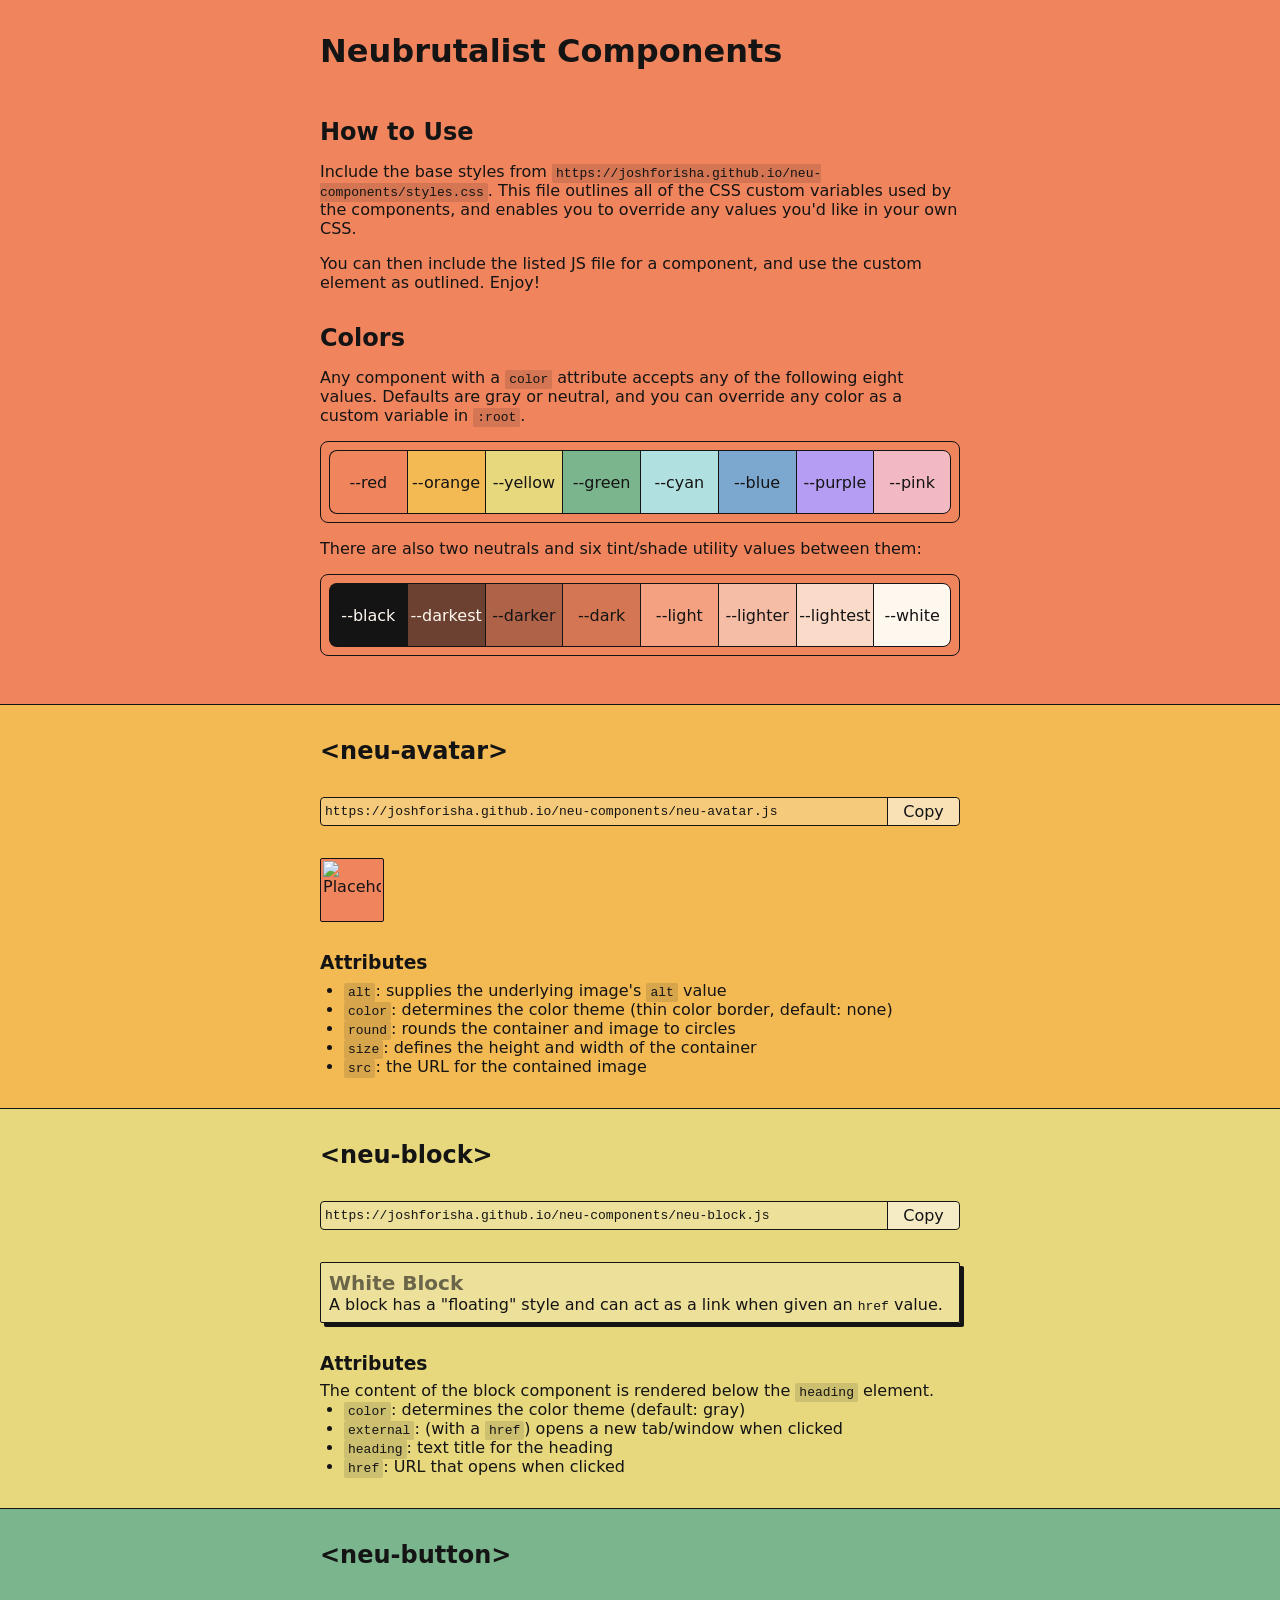
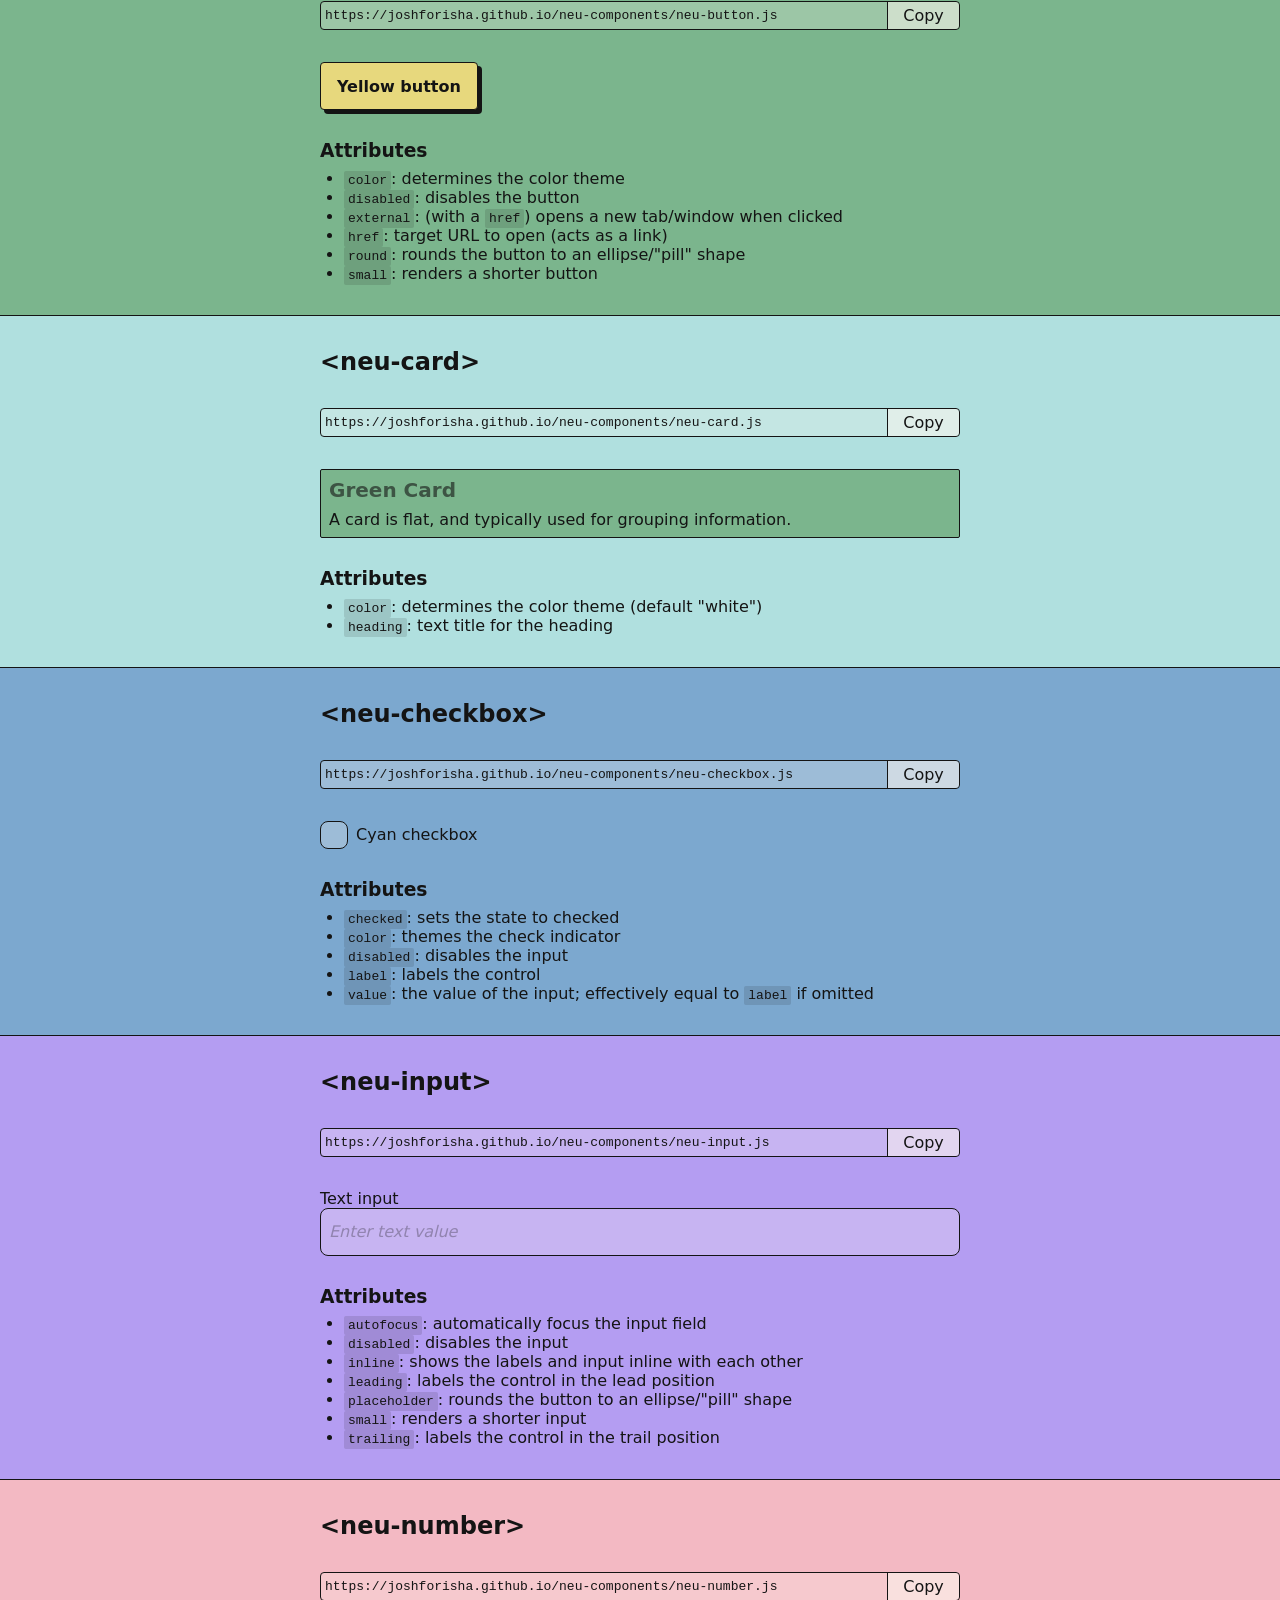
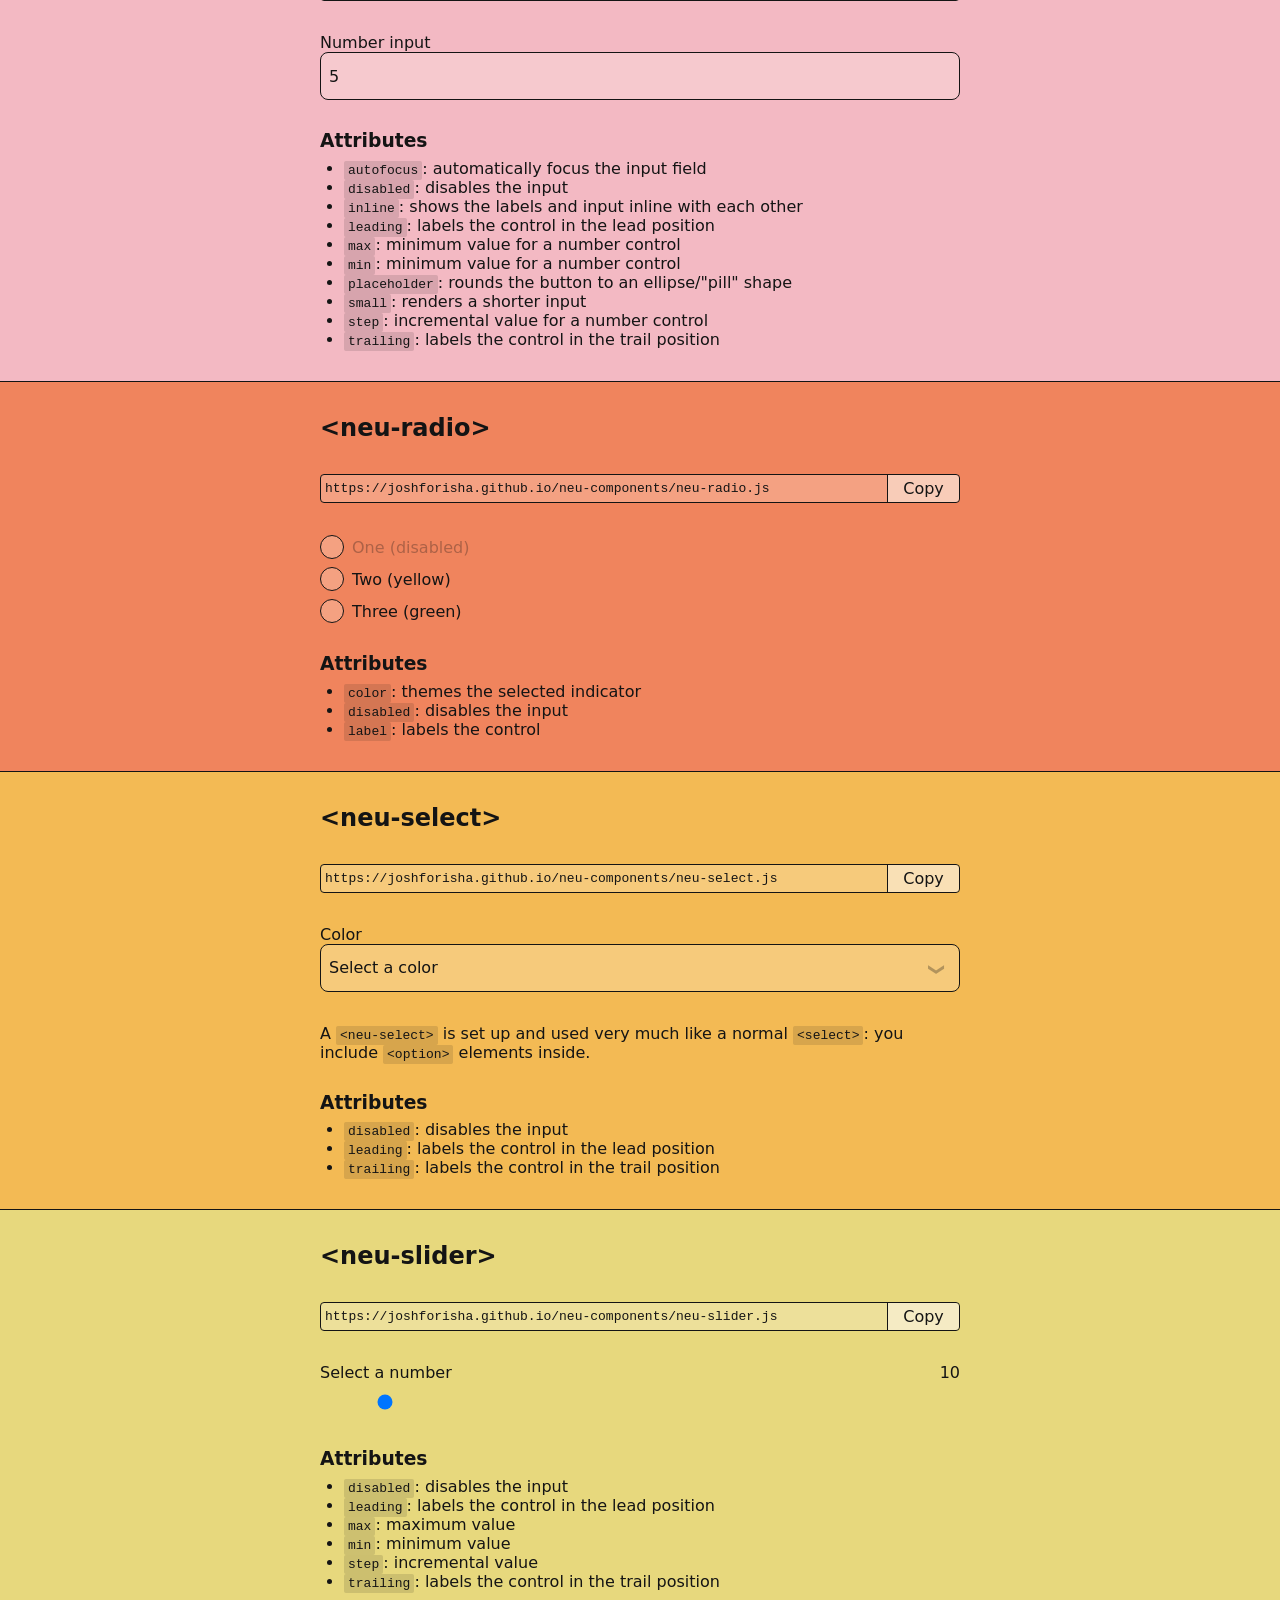
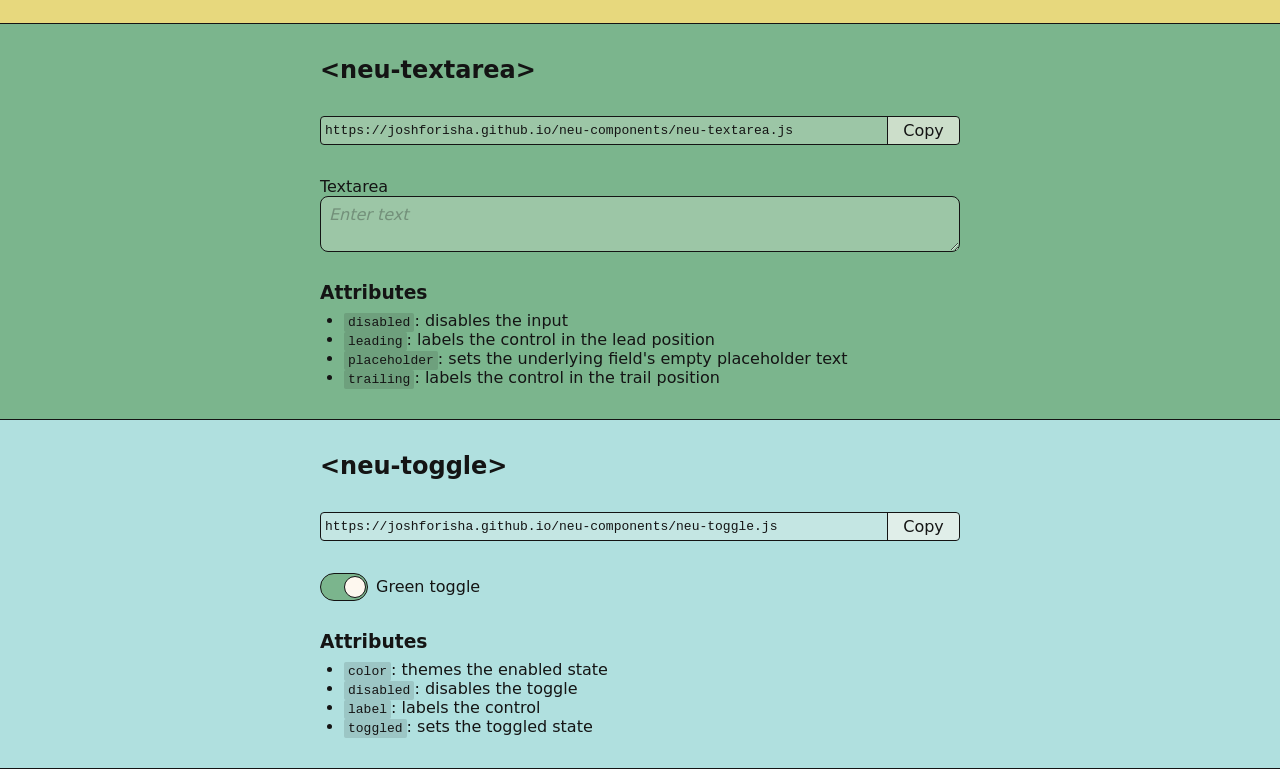
<file: index.html>
<!DOCTYPE html>
<html lang="en">
  <head>
    <meta charset="UTF-8" />
    <meta name="description" content="Web components for styling Neubrutalist interfaces" />
    <meta name="theme-color" content="#F0D1D1" />
    <meta name="viewport" content="initial-scale=1, width=device-width" />
    <title>Neubrutalist Components</title>
    <link rel="stylesheet" href="styles.css" />
    <!--
    <link rel="icon" href="/favicon.ico" sizes="any" />
    <link rel="icon" href="/icon.svg" type="image/svg+xml" />
    <link rel="apple-touch-icon" href="/apple-touch-icon.png" />
    <link rel="manifest" href="/manifest.json" />
    -->
    <script src="copy-link.js" type="module"></script>
    <script src="neu-avatar.js" type="module"></script>
    <script src="neu-block.js" type="module"></script>
    <script src="neu-button.js" type="module"></script>
    <script src="neu-card.js" type="module"></script>
    <script src="neu-checkbox.js" type="module"></script>
    <script src="neu-input.js" type="module"></script>
    <script src="neu-number.js" type="module"></script>
    <script src="neu-radio.js" type="module"></script>
    <script src="neu-select.js" type="module"></script>
    <script src="neu-slider.js" type="module"></script>
    <script src="neu-textarea.js" type="module"></script>
    <script src="neu-toggle.js" type="module"></script>
    <style>
      :root {
        --content-width: 40rem;
      }

      a {
        color: inherit;
      }

      aside {
        margin: var(--large) auto 0;
        max-width: var(--content-width);
        width: 100%;

        ul {
          margin: 0;
          padding-left: calc(var(--medium) + var(--small));
        }
      }

      body {
        background-color: var(--red);
        margin: 0;

        & > aside {
          margin: 0 auto;
          max-width: calc(var(--content-width) + var(--large));
          padding: var(--medium);
        }

        & > section {
          border-top: var(--border);
          display: flex;
          flex-direction: column;
          gap: var(--large);
          padding: var(--large) var(--medium);

          &:first-of-type {
            margin-top: var(--large);
          }

          &:last-of-type {
            border-bottom: var(--border);
          }

          &:nth-of-type(8n + 1) { background-color: var(--orange) }
          &:nth-of-type(8n + 2) { background-color: var(--yellow) }
          &:nth-of-type(8n + 3) { background-color: var(--green) }
          &:nth-of-type(8n + 4) { background-color: var(--cyan) }
          &:nth-of-type(8n + 5) { background-color: var(--blue) }
          &:nth-of-type(8n + 6) { background-color: var(--purple) }
          &:nth-of-type(8n + 7) { background-color: var(--pink) }
          &:nth-of-type(8n + 8) { background-color: var(--red) }

          aside {
            margin-top: 0;
          }

          div {
            display: flex;
            flex-wrap: wrap;
            gap: var(--small);
            margin: 0 auto;
            max-width: var(--content-width);
            width: 100%;

            &.vertical {
              flex-direction: column;
            }
          }

          p {
            margin: 0 auto;
            max-width: var(--content-width);
          }
        }
      }

      code {
        background-color: var(--dark);
        border-radius: var(--thin);
        padding: var(--thin) var(--tiny);
      }

      copy-link {
        margin: 0 auto;
        max-width: var(--content-width);
        width: 100%;
      }

      h1 {
        margin: var(--large) auto;
        max-width: calc(var(--content-width) + var(--large));
        padding: 0 var(--medium);
        width: 100%;
      }

      h2 {
        margin: 0 auto;
        max-width: var(--content-width);
        width: 100%;
      }

      h3 {
        line-height: 1;
        margin: 0 auto var(--small);
        max-width: var(--content-width);
        width: 100%;

        & + p {
          margin: var(--small) 0;
        }
      }

      p {
        margin: var(--medium) 0 0;
      }

      @keyframes colorChange {
        0% { background-color: var(--red) }
        12.5% { background-color: var(--orange) }
        25% { background-color: var(--yellow) }
        37.5% { background-color: var(--green) }
        50% { background-color: var(--cyan) }
        62.5% { background-color: var(--blue) }
        75% { background-color: var(--purple) }
        87.5% { background-color: var(--pink) }
        100% { background-color: var(--red) }
      }

      .color-grid {
        animation: colorChange 30s linear infinite;
        background-color: var(--red);
        border-radius: var(--small);
        border: var(--border);
        display: grid;
        grid-template-columns: repeat(4, 1fr);
        margin-top: var(--medium);
        padding: var(--small);

        span {
          align-items: center;
          border-left: var(--border);
          border-top: var(--border);
          display: flex;
          height: var(--huge);
          justify-content: center;

          &:first-of-type {
            border-top-left-radius: var(--small);
          }

          &:nth-child(4) {
            border-top-right-radius: var(--small);
          }

          &:nth-child(5) {
            border-bottom-left-radius: var(--small);
          }

          &:last-of-type {
            border-bottom-right-radius: var(--small);
          }

          &:nth-child(n+5) {
            border-bottom: var(--border);
          }

          &:nth-child(4n) {
            border-right: var(--border);
          }
        }
      }

      @media screen and (hover: hover) {
        a {
          cursor: pointer;
          text-decoration: none;

          &:hover {
            text-decoration: underline;
          }
        }
      }

      @media screen and (min-width: 40rem) {
        .color-grid {
          grid-template-columns: repeat(8, 1fr);

          span {
            border-bottom: var(--border);

            &:first-of-type {
              border-bottom-left-radius: var(--small);
            }

            &:nth-child(4),
            &:nth-child(5) {
              border-radius: 0;
            }

            &:nth-child(4n) {
              border-right: none;
            }

            &:last-child {
              border-top-right-radius: var(--small);
              border-right: var(--border);
            }
          }
        }
      }
    </style>
  </head>
  <body>
    <h1><a href="/">Neubrutalist Components</a></h1>
    <aside>
      <h2>How to Use</h2>
      <p>Include the base styles from <code>https://joshforisha.github.io/neu-components/styles.css</code>. This file outlines all of the CSS custom variables used by the components, and enables you to override any values you'd like in your own CSS.</p>
      <p>You can then include the listed JS file for a component, and use the custom element as outlined. Enjoy!</p>
    </aside>
    <aside>
      <h2>Colors</h2>
      <p>Any component with a <code>color</code> attribute accepts any of the following eight values. Defaults are gray or neutral, and you can override any color as a custom variable in <code>:root</code>.</p>
      <div class="color-grid">
        <span class="tile" style="background-color: var(--red)">--red</span>
        <span class="tile" style="background-color: var(--orange)">--orange</span>
        <span class="tile" style="background-color: var(--yellow)">--yellow</span>
        <span class="tile" style="background-color: var(--green)">--green</span>
        <span class="tile" style="background-color: var(--cyan)">--cyan</span>
        <span class="tile" style="background-color: var(--blue)">--blue</span>
        <span class="tile" style="background-color: var(--purple)">--purple</span>
        <span class="tile" style="background-color: var(--pink)">--pink</span>
      </div>
      <p>There are also two neutrals and six tint/shade utility values between them:</p>
      <div class="utility color-grid">
        <span class="tile" style="background-color: var(--black); color: var(--white)">--black</span>
        <span class="tile" style="background-color: var(--darkest); color: var(--white)">--darkest</span>
        <span class="tile" style="background-color: var(--darker)">--darker</span>
        <span class="tile" style="background-color: var(--dark)">--dark</span>
        <span class="tile" style="background-color: var(--light)">--light</span>
        <span class="tile" style="background-color: var(--lighter)">--lighter</span>
        <span class="tile" style="background-color: var(--lightest)">--lightest</span>
        <span class="tile" style="background-color: var(--white)">--white</span>
      </div>
    </aside>
    <section id="neu-avatar">
      <h2><a href="#neu-avatar">&lt;neu-avatar&gt;</a></h2>
      <copy-link url="https://joshforisha.github.io/neu-components/neu-avatar.js"></copy-link>
      <div>
        <neu-avatar
          alt="Placeholder"
          color="red"
          size="64"
          src="https://placehold.co/64"
        ></neu-avatar>
      </div>
      <aside>
        <h3>Attributes</h3>
        <ul>
          <li><code>alt</code>: supplies the underlying image's <code>alt</code> value</li>
          <li><code>color</code>: determines the color theme (thin color border, default: none)</li>
          <li><code>round</code>: rounds the container and image to circles</li>
          <li><code>size</code>: defines the height and width of the container</li>
          <li><code>src</code>: the URL for the contained image</li>
        </ul>
      </aside>
    </section>
    <section id="neu-block">
      <h2><a href="#neu-block">&lt;neu-block&gt;</a></h2>
      <copy-link url="https://joshforisha.github.io/neu-components/neu-block.js"></copy-link>
      <div>
        <neu-block heading="White Block" href="/">
          <p>A block has a "floating" style and can act as a link when given an <code>href</code> value.</p>
        </neu-block>
      </div>
      <aside>
        <h3>Attributes</h3>
        <p>The content of the block component is rendered below the <code>heading</code> element.</p>
        <ul>
          <li><code>color</code>: determines the color theme (default: gray)</li>
          <li><code>external</code>: (with a <code>href</code>) opens a new tab/window when clicked</li>
          <li><code>heading</code>: text title for the heading</li>
          <li><code>href</code>: URL that opens when clicked</li>
        </ul>
      </aside>
    </section>
    <section id="neu-button">
      <h2><a href="#neu-button">&lt;neu-button&gt;</a></h2>
      <copy-link url="https://joshforisha.github.io/neu-components/neu-button.js"></copy-link>
      <div>
        <neu-button color="yellow">Yellow button</neu-button>
      </div>
      <aside>
        <h3>Attributes</h3>
        <ul>
          <li><code>color</code>: determines the color theme</li>
          <li><code>disabled</code>: disables the button</li>
          <li><code>external</code>: (with a <code>href</code>) opens a new tab/window when clicked</li>
          <li><code>href</code>: target URL to open (acts as a link)</li>
          <li><code>round</code>: rounds the button to an ellipse/"pill" shape</li>
          <li><code>small</code>: renders a shorter button</li>
        </ul>
      </aside>
    </section>
    <section id="neu-card">
      <h2><a href="#neu-card">&lt;neu-card&gt;</a></h2>
      <copy-link url="https://joshforisha.github.io/neu-components/neu-card.js"></copy-link>
      <div>
        <neu-card color="green" heading="Green Card">
          <p>A card is flat, and typically used for grouping information.</p>
        </neu-card>
      </div>
      <aside>
        <h3>Attributes</h3>
        <ul>
          <li><code>color</code>: determines the color theme (default "white")</li>
          <li><code>heading</code>: text title for the heading</li>
        </ul>
      </aside>
    </section>
    <section id="neu-checkbox">
      <h2><a href="#neu-checkbox">&lt;neu-checkbox&gt;</a></h2>
      <copy-link url="https://joshforisha.github.io/neu-components/neu-checkbox.js"></copy-link>
      <div class="vertical">
        <neu-checkbox color="cyan" label="Cyan checkbox"></neu-checkbox>
      </div>
      <aside>
        <h3>Attributes</h3>
        <ul>
          <li><code>checked</code>: sets the state to checked</li>
          <li><code>color</code>: themes the check indicator</li>
          <li><code>disabled</code>: disables the input</li>
          <li><code>label</code>: labels the control</li>
          <li><code>value</code>: the value of the input; effectively equal to <code>label</code> if omitted</li>
        </ul>
      </aside>
    </section>
    <section id="neu-input">
      <h2><a href="#neu-input">&lt;neu-input&gt;</a></h2>
      <copy-link url="https://joshforisha.github.io/neu-components/neu-input.js"></copy-link>
      <div>
        <neu-input
          leading="Text input"
          placeholder="Enter text value"
        ></neu-input>
      </div>
      <aside>
        <h3>Attributes</h3>
        <ul>
          <li><code>autofocus</code>: automatically focus the input field</li>
          <li><code>disabled</code>: disables the input</li>
          <li><code>inline</code>: shows the labels and input inline with each other</li>
          <li><code>leading</code>: labels the control in the lead position</li>
          <li><code>placeholder</code>: rounds the button to an ellipse/"pill" shape</li>
          <li><code>small</code>: renders a shorter input</li>
          <li><code>trailing</code>: labels the control in the trail position</li>
        </ul>
      </aside>
    </section>
    <section id="neu-number">
      <h2><a href="#neu-number">&lt;neu-number&gt;</a></h2>
      <copy-link url="https://joshforisha.github.io/neu-components/neu-number.js"></copy-link>
      <div>
        <neu-number
          leading="Number input"
          max="10"
          min="0"
          value="5"
        ></neu-number>
      </div>
      <aside>
        <h3>Attributes</h3>
        <ul>
          <li><code>autofocus</code>: automatically focus the input field</li>
          <li><code>disabled</code>: disables the input</li>
          <li><code>inline</code>: shows the labels and input inline with each other</li>
          <li><code>leading</code>: labels the control in the lead position</li>
          <li><code>max</code>: minimum value for a number control</li>
          <li><code>min</code>: minimum value for a number control</li>
          <li><code>placeholder</code>: rounds the button to an ellipse/"pill" shape</li>
          <li><code>small</code>: renders a shorter input</li>
          <li><code>step</code>: incremental value for a number control</li>
          <li><code>trailing</code>: labels the control in the trail position</li>
        </ul>
      </aside>
    </section>
    <section id="neu-radio">
      <h2><a href="#neu-radio">&lt;neu-radio&gt;</a></h2>
      <copy-link url="https://joshforisha.github.io/neu-components/neu-radio.js"></copy-link>
      <div class="vertical">
        <neu-radio color="yellow" disabled label="One (disabled)" name="test" value="one"></neu-radio>
        <neu-radio color="yellow" label="Two (yellow)" name="test" value="two"></neu-radio>
        <neu-radio color="green" label="Three (green)" name="test" value="three"></neu-radio>
      </div>
      <aside>
        <h3>Attributes</h3>
        <ul>
          <li><code>color</code>: themes the selected indicator</li>
          <li><code>disabled</code>: disables the input</li>
          <li><code>label</code>: labels the control</li>
        </ul>
      </aside>
    </section>
    <section id="neu-select">
      <h2><a href="#neu-select">&lt;neu-select&gt;</a></h2>
      <copy-link url="https://joshforisha.github.io/neu-components/neu-select.js"></copy-link>
      <div>
        <neu-select leading="Color">
          <option value="">Select a color</option>
          <option value="red">Red</option>
          <option value="orange">Orange</option>
          <option value="yellow">Yellow</option>
          <option value="green">Green</option>
          <option value="teal">Teal</option>
          <option value="blue">Blue</option>
          <option value="indigo">Indigo</option>
          <option value="purple">Purple</option>
          <option value="magenta">Magenta</option>
        </neu-select>
      </div>
      <p>A <code>&lt;neu-select&gt;</code> is set up and used very much like a normal <code>&lt;select&gt;</code>: you include <code>&lt;option&gt;</code> elements inside.</p>
      <aside>
        <h3>Attributes</h3>
        <ul>
          <li><code>disabled</code>: disables the input</li>
          <li><code>leading</code>: labels the control in the lead position</li>
          <li><code>trailing</code>: labels the control in the trail position</li>
        </ul>
      </aside>
    </section>
    <section id="neu-slider">
      <h2><a href="#neu-slider">&lt;neu-slider&gt;</a></h2>
      <copy-link url="https://joshforisha.github.io/neu-components/neu-slider.js"></copy-link>
      <div>
        <neu-slider
          leading="Select a number"
          max="100"
          min="1"
          trailing="10"
          value="10"
        ></neu-slider>
      </div>
      <aside>
        <h3>Attributes</h3>
        <ul>
          <li><code>disabled</code>: disables the input</li>
          <li><code>leading</code>: labels the control in the lead position</li>
          <li><code>max</code>: maximum value</li>
          <li><code>min</code>: minimum value</li>
          <li><code>step</code>: incremental value</li>
          <li><code>trailing</code>: labels the control in the trail position</li>
        </ul>
      </aside>
    </section>
    <section id="neu-textarea">
      <h2><a href="#neu-textarea">&lt;neu-textarea&gt;</a></h2>
      <copy-link url="https://joshforisha.github.io/neu-components/neu-textarea.js"></copy-link>
      <div>
        <neu-textarea
          leading="Textarea"
          placeholder="Enter text"
        ></neu-textarea>
      </div>
      <aside>
        <h3>Attributes</h3>
        <ul>
          <li><code>disabled</code>: disables the input</li>
          <li><code>leading</code>: labels the control in the lead position</li>
          <li><code>placeholder</code>: sets the underlying field's empty placeholder text</li>
          <li><code>trailing</code>: labels the control in the trail position</li>
        </ul>
      </aside>
    </section>
    <section id="neu-toggle">
      <h2><a href="#neu-toggle">&lt;neu-toggle&gt;</a></h2>
      <copy-link url="https://joshforisha.github.io/neu-components/neu-toggle.js"></copy-link>
      <div class="vertical">
        <neu-toggle color="green" label="Green toggle" toggled></neu-toggle>
      </div>
      <aside>
        <h3>Attributes</h3>
        <ul>
          <li><code>color</code>: themes the enabled state</li>
          <li><code>disabled</code>: disables the toggle</li>
          <li><code>label</code>: labels the control</li>
          <li><code>toggled</code>: sets the toggled state</li>
        </ul>
      </aside>
    </section>
    <script>
      const slider = document.querySelector('neu-slider')
      slider.addEventListener('input', (event) => {
        slider.setAttribute('trailing', event.target.value)
      })
    </script>
  </body>
</html>
</file>
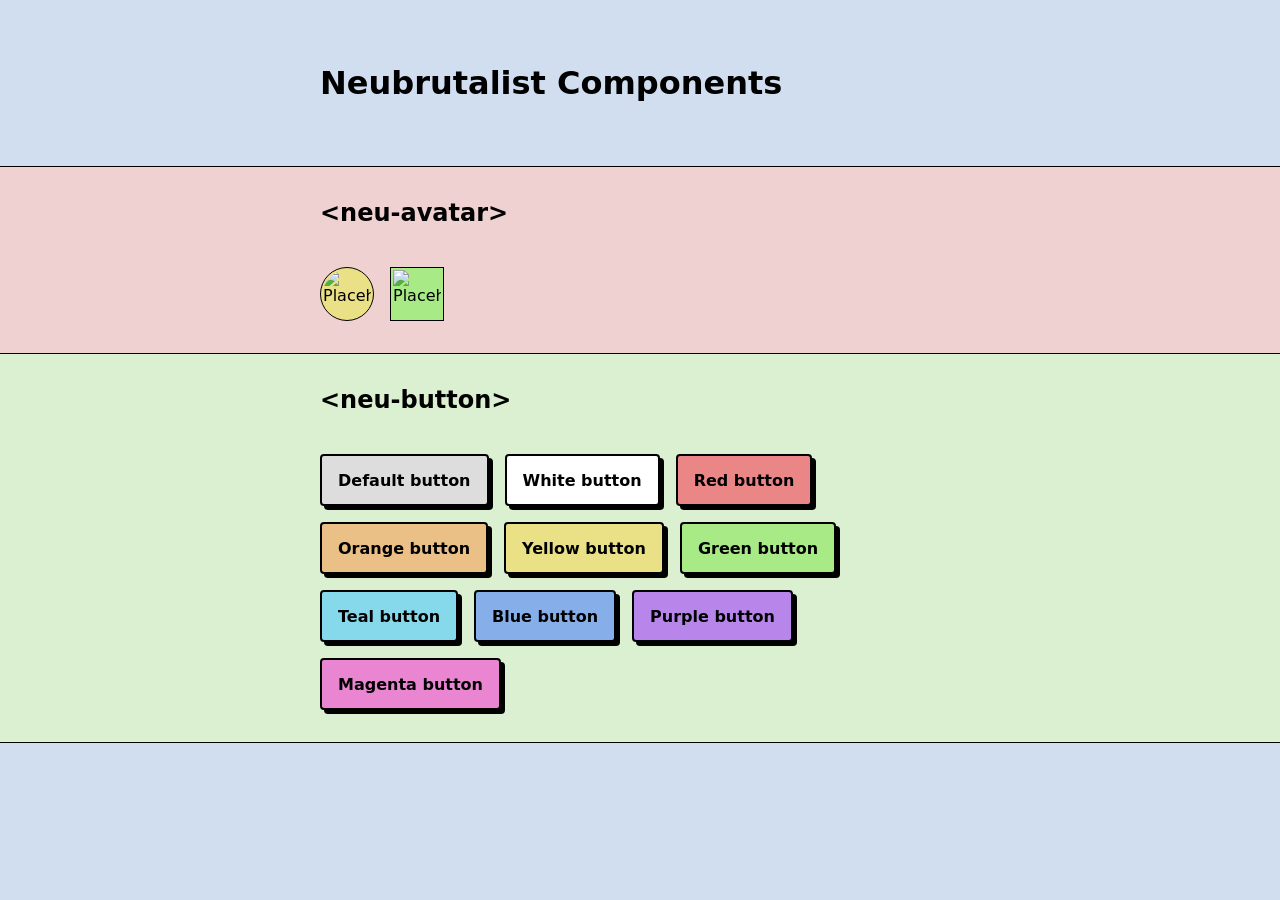
<file: public/index.html>
<!DOCTYPE html>
<html lang="en">
  <head>
    <meta charset="UTF-8" />
    <!--
    <meta name="description" content="" />
    <meta name="theme-color" content="" />
    -->
    <meta name="viewport" content="initial-scale=1, width=device-width" />
    <title>Neubrutalist Components</title>
    <link rel="stylesheet" href="common.css" />
    <!--
    <link rel="icon" href="/favicon.ico" sizes="any" />
    <link rel="icon" href="/icon.svg" type="image/svg+xml" />
    <link rel="apple-touch-icon" href="/apple-touch-icon.png" />
    <link rel="manifest" href="/manifest.json" />
    -->
    <script src="neu-avatar.js" type="module"></script>
    <script src="neu-button.js" type="module"></script>
    <style>
      :root {
        --content-width: 40rem;
      }

      body {
        background-color: var(--blue-light);
        color: var(--black);
        font-family: var(--humanist-fonts);
        margin: 0;
      }

      h1 {
        margin: var(--huge) auto;
        max-width: var(--content-width);
      }

      h2 {
        margin: 0 auto var(--small);
        width: var(--content-width);
      }

      section {
        border-top: var(--border-thin);
        display: flex;
        flex-direction: column;
        gap: var(--large);
        padding: var(--large) var(--medium);

        &:last-of-type {
          border-bottom: var(--border-thin);
        }

        &.red { background-color: var(--red-light) }
        &.orange { background-color: var(--orange-light) }
        &.yellow { background-color: var(--yellow-light) }
        &.green { background-color: var(--green-light) }
        &.teal { background-color: var(--teal-light) }
        &.blue { background-color: var(--blue-light) }
        &.purple { background-color: var(--purple-light) }
        &.magenta { background-color: var(--magenta-light) }

        div {
          display: flex;
          flex-wrap: wrap;
          gap: var(--medium);
          margin: 0 auto;
          width: var(--content-width);
        }
      }
    </style>
  </head>
  <body>
    <h1>Neubrutalist Components</h1>
    <section class="red">
      <h2>&lt;neu-avatar&gt;</h2>
      <div>
        <neu-avatar
          alt="Placeholder"
          color="yellow"
          round
          size="48"
          src="https://placehold.co/48"
        ></neu-avatar>
        <neu-avatar
          alt="Placeholder"
          color="green"
          size="48"
          src="https://placehold.co/48"
        ></neu-avatar>
      </div>
    </section>
    <section class="green">
      <h2>&lt;neu-button&gt;</h2>
      <div>
        <neu-button>Default button</neu-button>
        <neu-button color="white">White button</neu-button>
        <neu-button color="red">Red button</neu-button>
        <neu-button color="orange">Orange button</neu-button>
        <neu-button color="yellow">Yellow button</neu-button>
        <neu-button color="green">Green button</neu-button>
        <neu-button color="teal">Teal button</neu-button>
        <neu-button color="blue">Blue button</neu-button>
        <neu-button color="purple">Purple button</neu-button>
        <neu-button color="magenta">Magenta button</neu-button>
      </div>
    </section>
  </body>
</html>
</file>
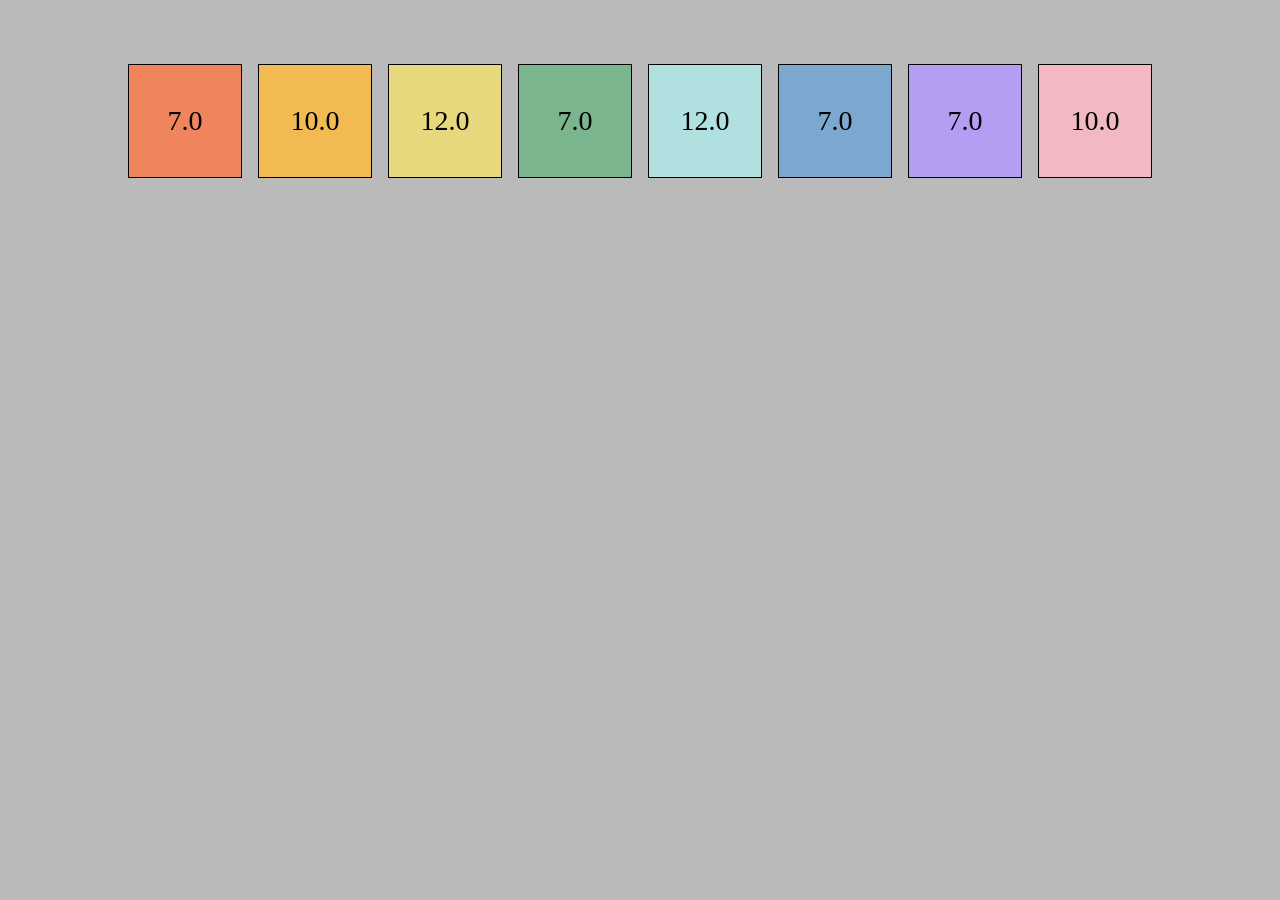
<file: theme.html>
<!DOCTYPE html>
<html lang="en">
  <head>
    <meta charset="UTF-8" />
    <!--
    <meta name="description" content="" />
    <meta name="theme-color" content="" />
    <meta name="viewport" content="initial-scale=1, width=device-width" />
    -->
    <title>Neu Theme Builder</title>
    <!--
    <link rel="icon" href="/favicon.ico" sizes="any" />
    <link rel="icon" href="/icon.svg" type="image/svg+xml" />
    <link rel="apple-touch-icon" href="/apple-touch-icon.png" />
    <link rel="manifest" href="/manifest.json" />
    -->
  </head>
  <body>
    <style>
      :root {
        --black: rgb(20 20 20);
        --blue: rgb(124 168 207);
        --cyan: rgb(176 224 223);
        --gray: #bababa;
        --green: rgb(123 181 141);
        --orange: rgb(243 186 84);
        --pink: rgb(243 185 195);
        --purple: rgb(180 157 242);
        --red: rgb(240 132 93);
        --white: rgb(254 248 239);
        --orange: rgb(243 186 84);
        --yellow: rgb(231 216 125);

        --border: 1px solid black;
      }

      body {
        align-items: center;
        background-color: var(--gray);
        color: black;
        display: flex;
        font-family: --humanist-fonts: Seravek, 'Gill Sans Nova', Ubuntu, Calibri, 'DejaVu Sans', source-sans-pro, sans-serif;
        gap: 1rem;
        justify-content: center;
        margin: 4rem 1rem;
      }

      .tile {
        align-items: center;
        background-color: var(--color);
        border: var(--border);
        display: flex;
        font-size: 1.75rem;
        height: 7rem;
        justify-content: center;
        width: 7rem;
      }
    </style>
    <div class="tile" style="--color: var(--red)"></div>
    <div class="tile" style="--color: var(--orange)"></div>
    <div class="tile" style="--color: var(--yellow)"></div>
    <div class="tile" style="--color: var(--green)"></div>
    <div class="tile" style="--color: var(--cyan)"></div>
    <div class="tile" style="--color: var(--blue)"></div>
    <div class="tile" style="--color: var(--purple)"></div>
    <div class="tile" style="--color: var(--pink)"></div>
    <script>
      function brightness(x) {
        const i = x / 255
        if (i <= 0.03928) return i / 12.92
        return ((i + 0.055) / 1.055) ** 2.4
      }

      function luminosity(r, g, b) {
        return 0.2126 * r + 0.7152 * g + 0.0722 * b
      }

      const blackLum = luminosity(brightness(20), brightness(20), brightness(20))

      Array.from(document.querySelectorAll('.tile')).forEach((tile) => {
        const backgroundColor = getComputedStyle(tile)
          .getPropertyValue('background-color')
        const [r, g, b] = backgroundColor
          .substring(4, backgroundColor.length - 1)
          .split(', ')
          .map(brightness)
        const lum = luminosity(r, g, b)
        const ratio = Math.floor(10 * (lum + 0.05) / (blackLum + 0.05) / 10).toFixed(1)
        tile.textContent = ratio
      })
    </script>
  </body>
</html>
</file>
<file: styles.css>
:root {
  /* Neutrals */
  --black: rgb(20 20 20);
  --white: rgb(254 248 239);

  /* Utilities */
  --dark: rgb(20 20 20 / 0.125);
  --darker: rgb(20 20 20 / 0.3);
  --darkest: rgb(20 20 20 / 0.6);
  --light: rgba(254 248 239 / 0.25);
  --lighter: rgba(254 248 239 / 0.5);
  --lightest: rgba(254 248 239 / 0.75);

  /* Colors */
  --blue: rgb(124 168 207);
  --cyan: rgb(176 224 223);
  --green: rgb(123 181 141);
  --orange: rgb(243 186 84);
  --pink: rgb(243 185 195);
  --purple: rgb(180 157 242);
  --red: rgb(240 132 93);
  --orange: rgb(243 186 84);
  --yellow: rgb(231 216 125);

  /* Fonts */
  --humanist-fonts: Seravek, 'Gill Sans Nova', Ubuntu, Calibri, 'DejaVu Sans', source-sans-pro, sans-serif;

  /* Sizes */
  --control-small: 1.75rem;
  --control: 3rem;
  --huge: 4rem;
  --large: 2rem;
  --medium: 1rem;
  --small: 0.5rem;
  --tiny: 0.25rem;
  --thin: 2px;

  /* Speeds */
  --fast: 75ms ease-out;
  --slow: 150ms ease-out;
  --very-slow: 300ms ease-out;

  /* UI */
  --border: 1px solid var(--black);
  --shadow-collapsed: 0 0 0 var(--black);
  --shadow: var(--tiny) var(--tiny) 0 var(--black);
}

* {
  box-sizing: border-box;
}

body {
  color: var(--black);
  font-family: var(--humanist-fonts);
}

neu-avatar:not(:defined),
neu-block:not(:defined),
neu-button:not(:defined),
neu-card:not(:defined),
neu-checkbox:not(:defined),
neu-input:not(:defined),
neu-number:not(:defined),
neu-radio:not(:defined),
neu-select:not(:defined),
neu-slider:not(:defined),
neu-textarea:not(:defined),
neu-toggle:not(:defined) {
  display: none;
}
</file>
<file: public/common.css>
:root {
  /* Color Hues */
  --hue-blue: 215deg;
  --hue-green: 100deg;
  --hue-magenta: 315deg;
  --hue-orange: 35deg;
  --hue-purple: 270deg;
  --hue-red: 0deg;
  --hue-teal: 190deg;
  --hue-yellow: 55deg;

  /* Color Parameters */
  --level-light: 50% 88%;
  --level-medium: 70% 72%;
  --level-dark: 76% 25%;

  /* Colors */
  --black: #000000;
  --blue-dark: hsl(var(--hue-blue) var(--level-dark));
  --blue-light: hsl(var(--hue-blue) var(--level-light));
  --blue-medium: hsl(var(--hue-blue) var(--level-medium));
  --gray: #dddddd;
  --green-dark: hsl(var(--hue-green) var(--level-dark));
  --green-light: hsl(var(--hue-green) var(--level-light));
  --green-medium: hsl(var(--hue-green) var(--level-medium));
  --magenta-dark: hsl(var(--hue-magenta) var(--level-dark));
  --magenta-light: hsl(var(--hue-magenta) var(--level-light));
  --magenta-medium: hsl(var(--hue-magenta) var(--level-medium));
  --orange-dark: hsl(var(--hue-orange) var(--level-dark));
  --orange-light: hsl(var(--hue-orange) var(--level-light));
  --orange-medium: hsl(var(--hue-orange) var(--level-medium));
  --purple-dark: hsl(var(--hue-purple) var(--level-dark));
  --purple-light: hsl(var(--hue-purple) var(--level-light));
  --purple-medium: hsl(var(--hue-purple) var(--level-medium));
  --red-dark: hsl(var(--hue-red) var(--level-dark));
  --red-light: hsl(var(--hue-red) var(--level-light));
  --red-medium: hsl(var(--hue-red) var(--level-medium));
  --teal-dark: hsl(var(--hue-teal) var(--level-dark));
  --teal-light: hsl(var(--hue-teal) var(--level-light));
  --teal-medium: hsl(var(--hue-teal) var(--level-medium));
  --white: #ffffff;
  --yellow-dark: hsl(var(--hue-yellow) var(--level-dark));
  --yellow-light: hsl(var(--hue-yellow) var(--level-light));
  --yellow-medium: hsl(var(--hue-yellow) var(--level-medium));

  /* Fonts */
  --humanist-fonts: Seravek, 'Gill Sans Nova', Ubuntu, Calibri, 'DejaVu Sans', source-sans-pro, sans-serif;
  --neo-grotesque-fonts: Inter, Roboto, 'Helvetica Neue', 'Arial Nova', 'Nimbus Sans',
  --slab-serif-fonts: Rockwell, 'Rockwell Nova', 'Roboto Slab', 'DejaVu Serif', 'Sitka Small', serif;
  --system-fonts: system-ui, sans-serif;

  /* Sizes */
  --control: 3rem;
  --huge: 4rem;
  --large: 2rem;
  --medium: 1rem;
  --small: 0.5rem;
  --tiny: 0.25rem;
  --thin: 2px;

  /* Speeds */
  --fast: 75ms ease-out;
  --slow: 150ms ease-out;
  --very-slow: 300ms ease-out;

  /* UI */
  --border-thin: 1px solid var(--black);
  --border: 2px solid var(--black);
  --shadow: var(--tiny) var(--tiny) 0 var(--black);
}
</file>
